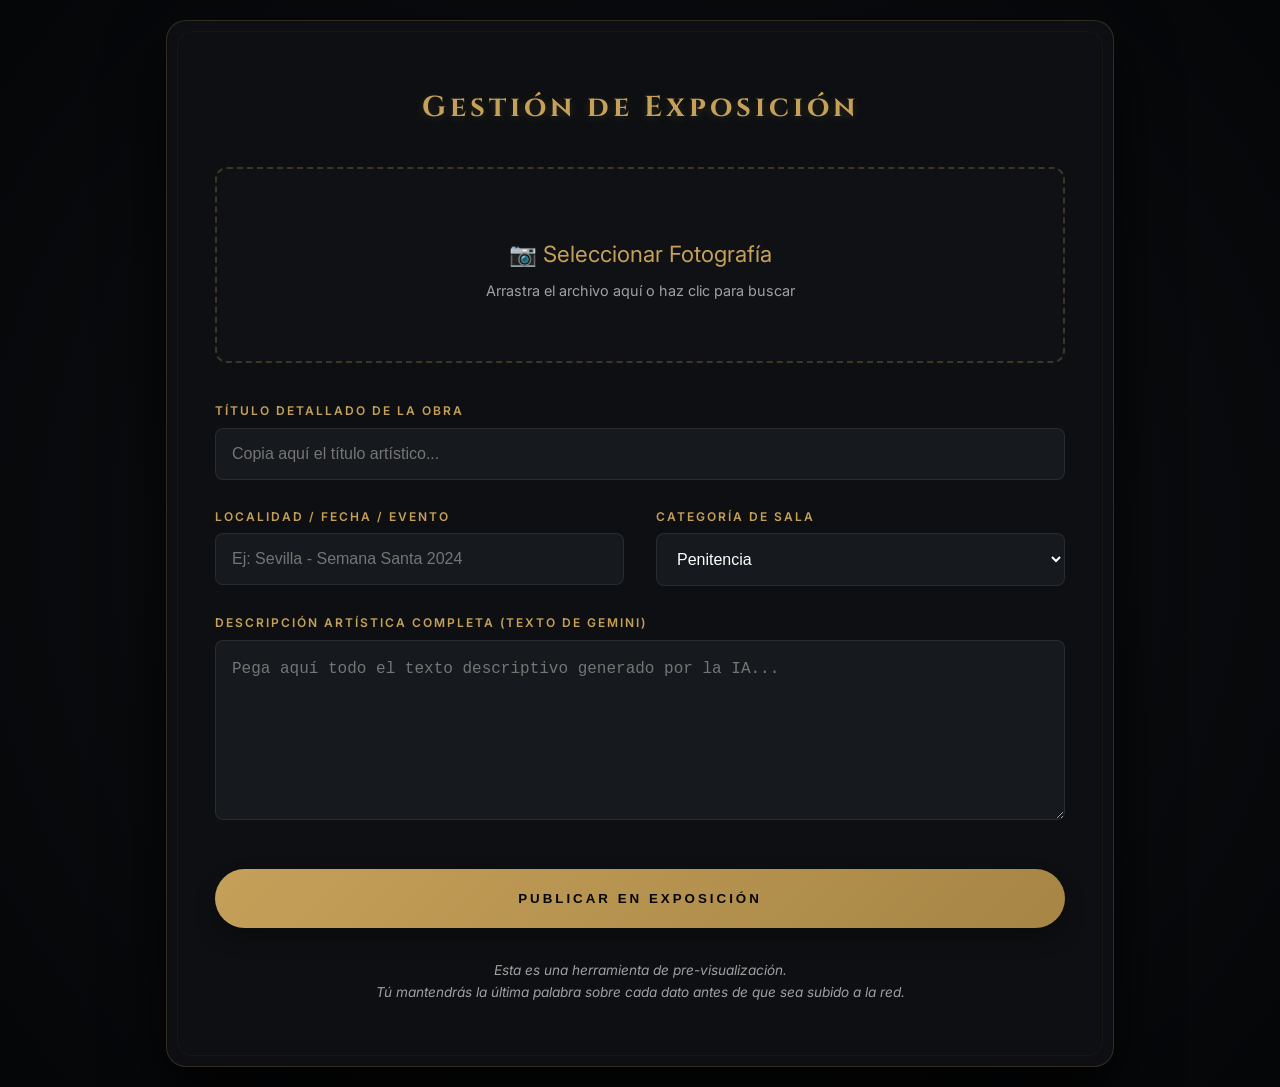
<file: prototipo_admin.html>
<!DOCTYPE html>
<html lang="es">
<head>
    <meta charset="UTF-8">
    <meta name="viewport" content="width=device-width, initial-scale=1.0">
    <title>PROTOTIPO: Gestión de Exposición - Óscar López</title>
    <link href="https://fonts.googleapis.com/css2?family=Cinzel:wght@400;600&family=Inter:wght@300;400;600&display=swap" rel="stylesheet">
    <style>
        :root {
            --bg: #050608;
            --card: #0d0f12;
            --accent: #c5a059;
            --text: #e0e0e0;
            --text-dim: #a0a0a0;
            --input-bg: #16191d;
        }
        body {
            background-color: var(--bg);
            color: var(--text);
            font-family: 'Inter', sans-serif;
            display: flex;
            justify-content: center;
            align-items: center;
            min-height: 100vh;
            margin: 0;
            padding: 20px;
            /* Fondo sutil degradado similar a tu web */
            background-image: radial-gradient(circle at center, #101216 0%, #050608 100%);
        }
        .admin-card {
            background: var(--card);
            padding: 3rem;
            border-radius: 20px;
            border: 1px solid rgba(197, 160, 89, 0.2);
            width: 100%;
            max-width: 850px;
            box-shadow: 0 30px 60px rgba(0,0,0,0.9);
            position: relative;
        }
        .admin-card::before {
            content: '';
            position: absolute;
            top: 10px; left: 10px; right: 10px; bottom: 10px;
            border: 1px solid rgba(197, 160, 89, 0.05);
            pointer-events: none;
            border-radius: 15px;
        }
        h1 {
            font-family: 'Cinzel', serif;
            color: var(--accent);
            text-align: center;
            margin-bottom: 2.5rem;
            letter-spacing: 4px;
            font-size: 1.8rem;
            text-shadow: 0 2px 10px rgba(197, 160, 89, 0.2);
        }
        .form-group {
            margin-bottom: 1.8rem;
        }
        label {
            display: block;
            margin-bottom: 0.6rem;
            font-size: 0.75rem;
            color: var(--accent);
            text-transform: uppercase;
            letter-spacing: 2px;
            font-weight: 600;
        }
        input, textarea, select {
            width: 100%;
            padding: 1rem;
            background: var(--input-bg);
            border: 1px solid rgba(255,255,255,0.08);
            color: white;
            border-radius: 8px;
            box-sizing: border-box;
            font-size: 1rem;
            transition: 0.3s;
            outline: none;
        }
        input:focus, textarea:focus, select:focus {
            border-color: var(--accent);
            background: #1c2025;
            box-shadow: 0 0 10px rgba(197, 160, 89, 0.1);
        }
        textarea {
            resize: vertical;
            min-height: 180px;
            line-height: 1.6;
        }
        .upload-zone {
            border: 2px dashed rgba(197, 160, 89, 0.25);
            padding: 3rem;
            text-align: center;
            border-radius: 12px;
            cursor: pointer;
            transition: 0.3s;
            margin-bottom: 2.5rem;
            background: rgba(255,255,255,0.01);
        }
        .upload-zone:hover {
            border-color: var(--accent);
            background: rgba(197, 160, 89, 0.04);
            transform: scale(1.01);
        }
        .btn-publish {
            background: linear-gradient(135deg, #c5a059 0%, #a68545 100%);
            color: #050608;
            border: none;
            padding: 1.4rem 2rem;
            width: 100%;
            font-weight: 800;
            text-transform: uppercase;
            letter-spacing: 3px;
            border-radius: 40px;
            cursor: pointer;
            transition: 0.4s;
            margin-top: 1rem;
            box-shadow: 0 10px 20px rgba(0,0,0,0.3);
        }
        .btn-publish:hover {
            transform: translateY(-3px);
            box-shadow: 0 15px 30px rgba(197, 160, 89, 0.3);
            filter: brightness(1.1);
        }
        .note {
            font-size: 0.85rem;
            color: var(--text-dim);
            text-align: center;
            margin-top: 2rem;
            line-height: 1.6;
            font-style: italic;
        }
        .row {
            display: flex;
            gap: 2rem;
            flex-wrap: wrap;
        }
        .flex-1 { flex: 1; min-width: 280px; }
    </style>
</head>
<body>
    <div class="admin-card">
        <h1>Gestión de Exposición</h1>
        
        <div class="upload-zone" onclick="document.getElementById('file-input').click()">
            <p style="font-size: 1.4rem; margin-bottom: 8px; color: var(--accent);">📷 Seleccionar Fotografía</p>
            <p style="color: var(--text-dim); font-size: 0.9rem;">Arrastra el archivo aquí o haz clic para buscar</p>
            <input type="file" id="file-input" style="display:none">
        </div>

        <div class="form-group">
            <label>Título Detallado de la Obra</label>
            <input type="text" placeholder="Copia aquí el título artístico...">
        </div>

        <div class="row">
            <div class="form-group flex-1">
                <label>Localidad / Fecha / Evento</label>
                <input type="text" placeholder="Ej: Sevilla - Semana Santa 2024">
            </div>
            <div class="form-group flex-1">
                <label>Categoría de Sala</label>
                <select>
                    <option>Penitencia</option>
                    <option>Glorias</option>
                    <option>Detalles</option>
                    <option>Panorámicas</option>
                    <option>Lugares de Interés</option>
                    <option>Retratos</option>
                </select>
            </div>
        </div>

        <div class="form-group">
            <label>Descripción Artística Completa (Texto de Gemini)</label>
            <textarea placeholder="Pega aquí todo el texto descriptivo generado por la IA..."></textarea>
        </div>

        <button class="btn-publish" onclick="handleSim()">Publicar en Exposición</button>

        <p class="note">
            Esta es una herramienta de pre-visualización.<br>
            Tú mantendrás la última palabra sobre cada dato antes de que sea subido a la red.
        </p>
    </div>

    <script>
        function handleSim() {
            const btn = document.querySelector('.btn-publish');
            btn.innerHTML = 'Subiendo Datos...';
            btn.style.opacity = '0.7';
            setTimeout(() => {
                alert('¡SIMULACIÓN COMPLETADA!\n\nEn la versión real:\n1. Tu fotografía se procesaría y subiría.\n2. Los metadatos de Gemini quedarían registrados.\n3. Tu portfolio se actualizaría automáticamente.');
                btn.innerHTML = 'Publicar en Exposición';
                btn.style.opacity = '1';
            }, 1000);
        }
    </script>
</body>
</html>
</file>
